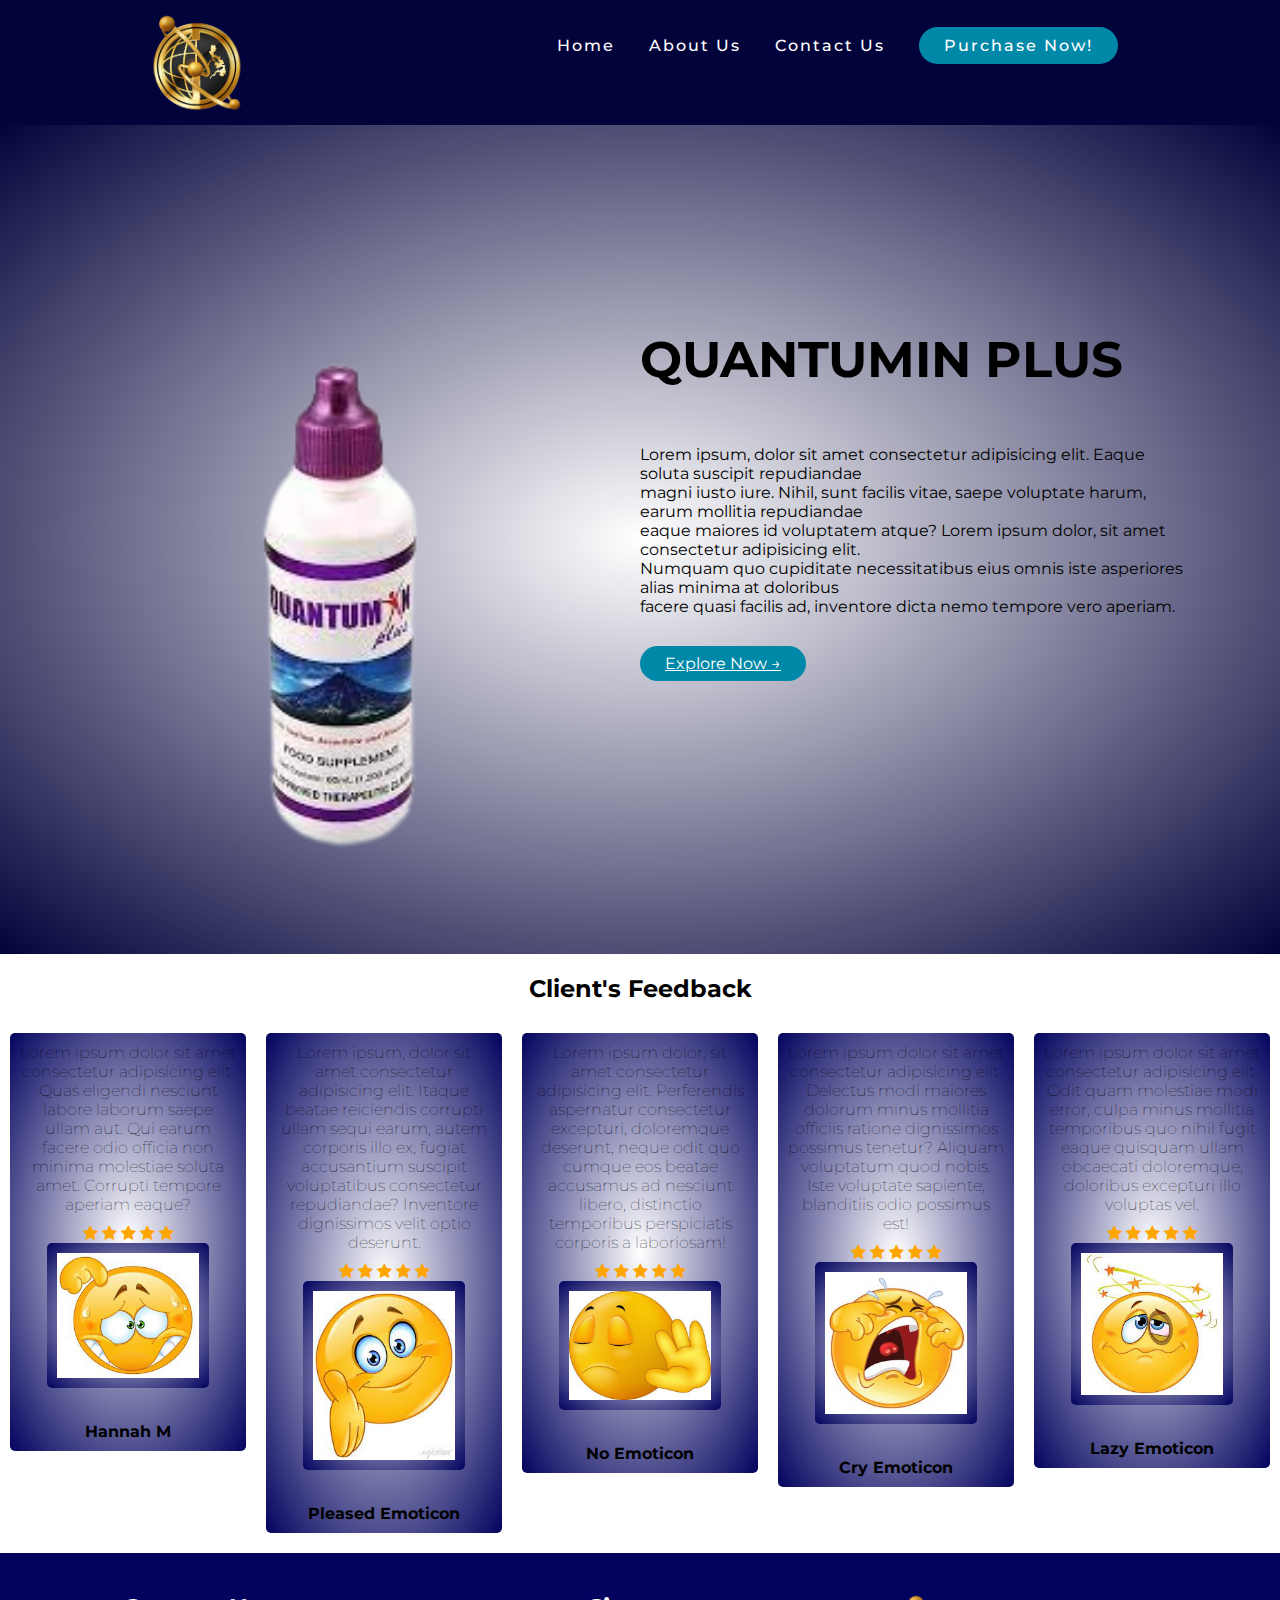
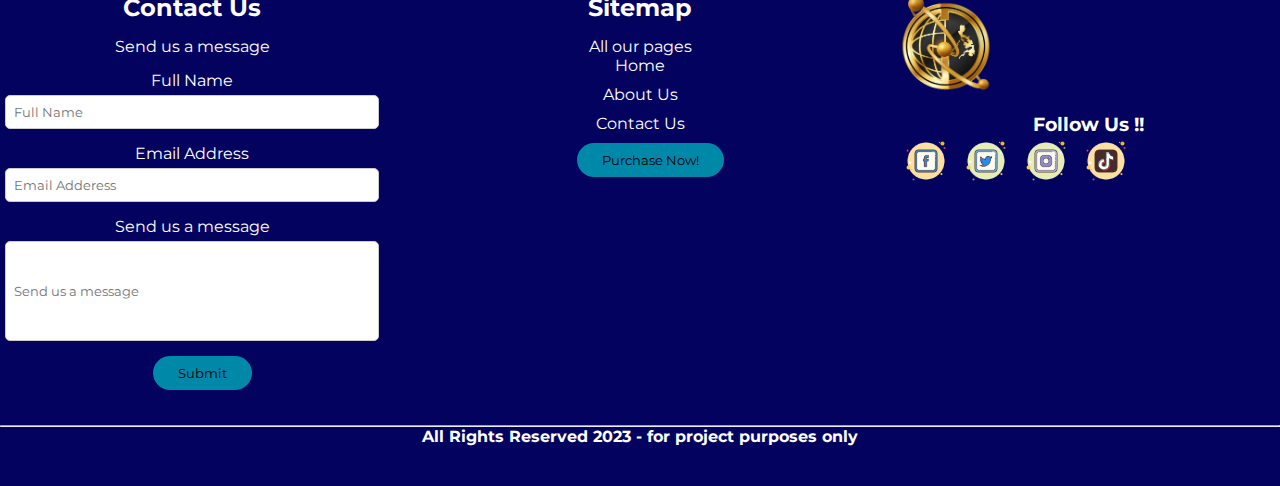
<file: index.html>
<!DOCTYPE html>
<html lang="en">
<head>
    <meta charset="UTF-8">
    <meta name="viewport" content="width=device-width, initial-scale=1.0">
    <title>Landing</title>
    <link rel="stylesheet" href="styles.css">
    <link href="https://fonts.googleapis.com/css2?family=Montserrat:wght@500&family=Poppins:wght@200;300;400;600;700&display=swap" rel="stylesheet">
    <link rel="stylesheet" href="https://cdnjs.cloudflare.com/ajax/libs/font-awesome/4.7.0/css/font-awesome.min.css">
</head>

<body>
    <div class="container">
        <!--HEADER-->
        <header>
            <div class="navbar">
                <div class="logo">
                    <a class="logo" href="#home"><img src="images/Logo.png" alt="Logo-Icon" width="100px"></a>
                </div>

                <div class="MenuItems">
                    <nav class="nav_list" id="home">
                        <div>
                            <ul id="MenuItems">
                                <li><a href="#home">Home</a></li>
                                <li><a href="about.html">About Us</a></li>
                                <li><a href="#contact">Contact Us</a></li>
                                <li><a class="cta" href="#">Purchase Now!</a></li>
                            </ul>
                        </div>
                    </nav>
                </div>
                
            </div>
        </header>

        <!--Featured-->
        <main>        
            <div class="row">
                <div class="col2">
                    <img class="feat" src="images/featured.png" alt="Featured Icon" width="500px">
                </div>
                <div class="col2">
                    <h1>QUANTUMIN PLUS</h1>
                    <p>
                        Lorem ipsum, dolor sit amet consectetur adipisicing elit. Eaque soluta suscipit repudiandae <br> magni iusto iure. Nihil, sunt facilis vitae, saepe voluptate harum, earum mollitia repudiandae <br> eaque maiores id voluptatem atque? Lorem ipsum dolor, sit amet consectetur adipisicing elit. <br> Numquam quo cupiditate necessitatibus eius omnis iste asperiores alias minima at doloribus <br> facere quasi facilis ad, inventore dicta nemo tempore vero aperiam.
                    </p>
                    <a href="" class="btn">Explore Now &#8594;</a>               
                </div>
            </div>
        </main>

        <section>
            <!--Feedbacks-->
            <div class="small-container">
                <div>
                    <h2>Client's Feedback</h2>
                    <div class="row">
                        <div class="col5 feed">
                            <p>Lorem ipsum dolor sit amet consectetur adipisicing elit. Quas eligendi nesciunt labore laborum saepe ullam aut. Qui earum facere odio officia non minima molestiae soluta amet. Corrupti tempore aperiam eaque?</p>
                            <span class="fa fa-star checked"></span>
                            <span class="fa fa-star checked"></span>
                            <span class="fa fa-star checked"></span>
                            <span class="fa fa-star checked"></span>
                            <span class="fa fa-star checked"></span>
                            <img class="col5 feed1" src="images/feed/feed1.jpg" alt="" width="200px">
                            <h4>Hannah M</h4>
                        </div>
                        <div class="col5 feed">
                            <p>Lorem ipsum, dolor sit amet consectetur adipisicing elit. Itaque beatae reiciendis corrupti ullam sequi earum, autem corporis illo ex, fugiat accusantium suscipit voluptatibus consectetur repudiandae? Inventore dignissimos velit optio deserunt.</p>
                            <span class="fa fa-star checked"></span>
                            <span class="fa fa-star checked"></span>
                            <span class="fa fa-star checked"></span>
                            <span class="fa fa-star checked"></span>
                            <span class="fa fa-star checked"></span>
                            <img class="col5 feed2" src="images/feed/feed2.jpg" alt="" width="200px">
                            <h4>Pleased Emoticon</h4>
                        </div>
                        <div class="col5 feed">
                            <p>Lorem ipsum dolor, sit amet consectetur adipisicing elit. Perferendis aspernatur consectetur excepturi, doloremque deserunt, neque odit quo cumque eos beatae accusamus ad nesciunt libero, distinctio temporibus perspiciatis corporis a laboriosam!</p>
                            <span class="fa fa-star checked"></span>
                            <span class="fa fa-star checked"></span>
                            <span class="fa fa-star checked"></span>
                            <span class="fa fa-star checked"></span>
                            <span class="fa fa-star checked"></span>
                            <img class="col5 feed3" src="images/feed/feed3.jpg" alt="" width="200px">
                            <h4>No Emoticon</h4>
                        </div>
                        <div class="col5 feed">
                            <p>Lorem ipsum dolor sit amet consectetur adipisicing elit. Delectus modi maiores dolorum minus mollitia officiis ratione dignissimos possimus tenetur? Aliquam voluptatum quod nobis. Iste voluptate sapiente, blanditiis odio possimus est!</p>
                            <span class="fa fa-star checked"></span>
                            <span class="fa fa-star checked"></span>
                            <span class="fa fa-star checked"></span>
                            <span class="fa fa-star checked"></span>
                            <span class="fa fa-star checked"></span>
                            <img class="col5 feed4" src="images/feed/feed4.jpg" alt="" width="200px">
                            <h4>Cry Emoticon</h4>
                        </div>
                        <div class="col5 feed">
                            <div>
                                <p>Lorem ipsum dolor sit amet consectetur adipisicing elit. Odit quam molestiae modi error, culpa minus mollitia temporibus quo nihil fugit eaque quisquam ullam obcaecati doloremque, doloribus excepturi illo voluptas vel.</p>
                                <span class="fa fa-star checked"></span>
                                <span class="fa fa-star checked"></span>
                                <span class="fa fa-star checked"></span>
                                <span class="fa fa-star checked"></span>
                                <span class="fa fa-star checked"></span>
                            </div>
                            <div>
                                <img class="col5 feed5" src="images/feed/feed5.jpg" alt="" width="200px">
                                <h4>Lazy Emoticon</h4>
                            </div>
                        </div>
                    </div>
                </div>
            </div>
        </section>

        <!--Footer-->
        <footer>
            <div class="row" id="contact">
                <div class="col3">
                    <div class="cont">
                        <h2>Contact Us</h2>
                        <p>Send us a message</p>
                    </div>
        
                    <form id="form" action="#">
                        <div class="name">
                            <label for="Fname">Full Name</label>
                            <input type="text" placeholder="Full Name" required>
                        </div>
            
                        <div class="email">
                            <label for="Email">Email Address</label>
                            <input type="text" placeholder="Email Adderess" required>
                        </div>
            
                        <div class="message">
                            <label for="message">Send us a message</label>
                            <input type="text" placeholder="Send us a message" height="100px" class="message">
                            <a href="#"><button class="cta">Submit</button></a>
                        </div>
                    </form>
                </div>

                <div class="col3 nav_list1">
                    <h2>Sitemap</h2>
                    <p>All our pages</p>
                    <ul>
                        <li><a href="index.html">Home</a></li>
                        <li><a href="about.html">About Us</a></li>
                        <li><a href="#contact">Contact Us</a></li>
                    </ul>
                    <a href="#"><button class="cta">Purchase Now!</button></a>
                </div>

                <div class="col3 logus">
                    <div>
                        <a href="index.html"><img src="images/Logo.png" alt="Logo-Icon" width="100px" class="footlog"></a>
                        <h3>Follow Us !!</h3>
                    </div>
                    <div class="row">
                        <div class="icon">
                            <div class="nav_list2">
                                <a href="https://facebook.com" target="_blank"><img src="images/icons/facebook.png" width="50px"></a>
                            </div>
                            <div class="nav_list2">
                                <a href="https://twitter.com" target="_blank"><img src="images/icons/twitter.png" width="50px"></a>
                            </div>
                            <div class="nav_list2">
                                <a href="https://twitter.com" target="_blank"><img src="images/icons/instagram.png" width="50px"></a>
                            </div>
                            <div class="nav_list2">
                                <a href="https://tiktok.com" target="_blank"><img src="images/icons/tiktok.png" width="50px"></a>
                            </div>
                        </div>
                    </div>
                </div>

                
            </div>
            <hr>
            <h4>All Rights Reserved 2023 - for project purposes only</h4>

        </footer>
    </div>

</body>
</html>
</file>
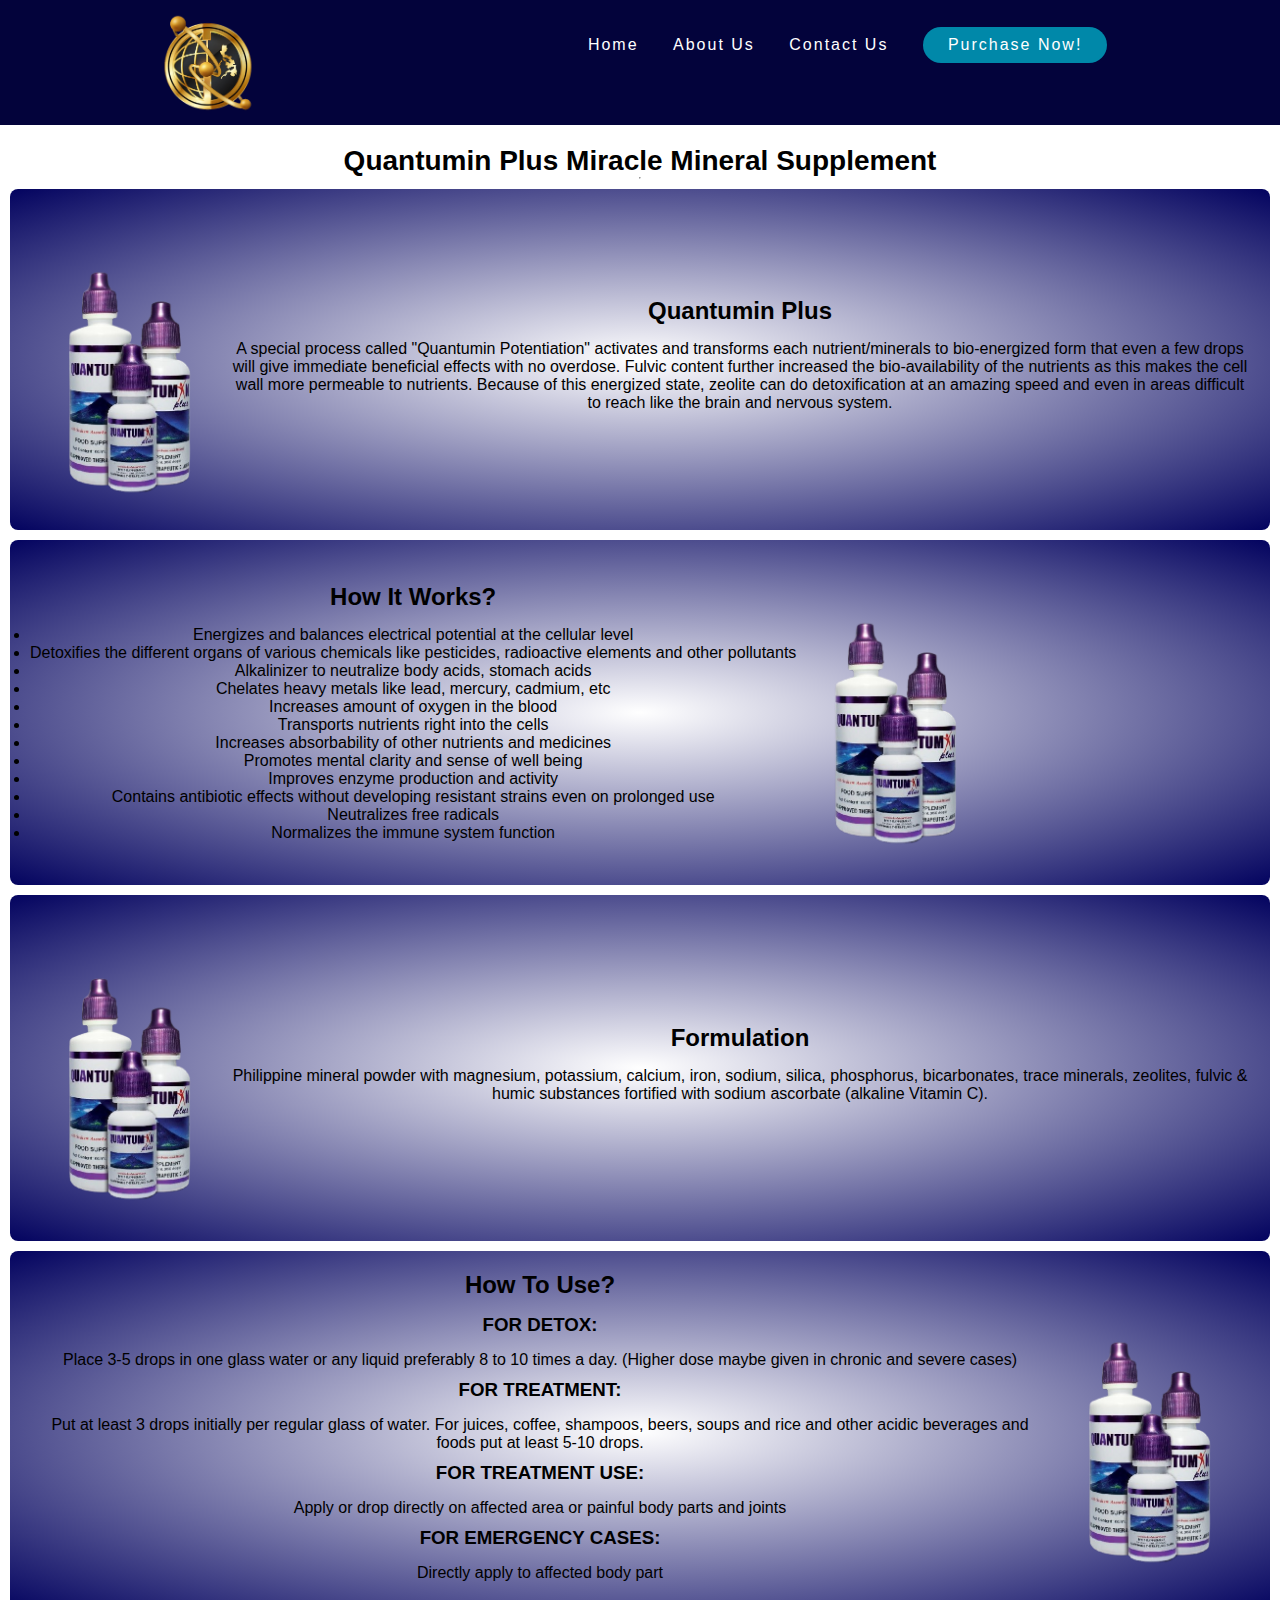
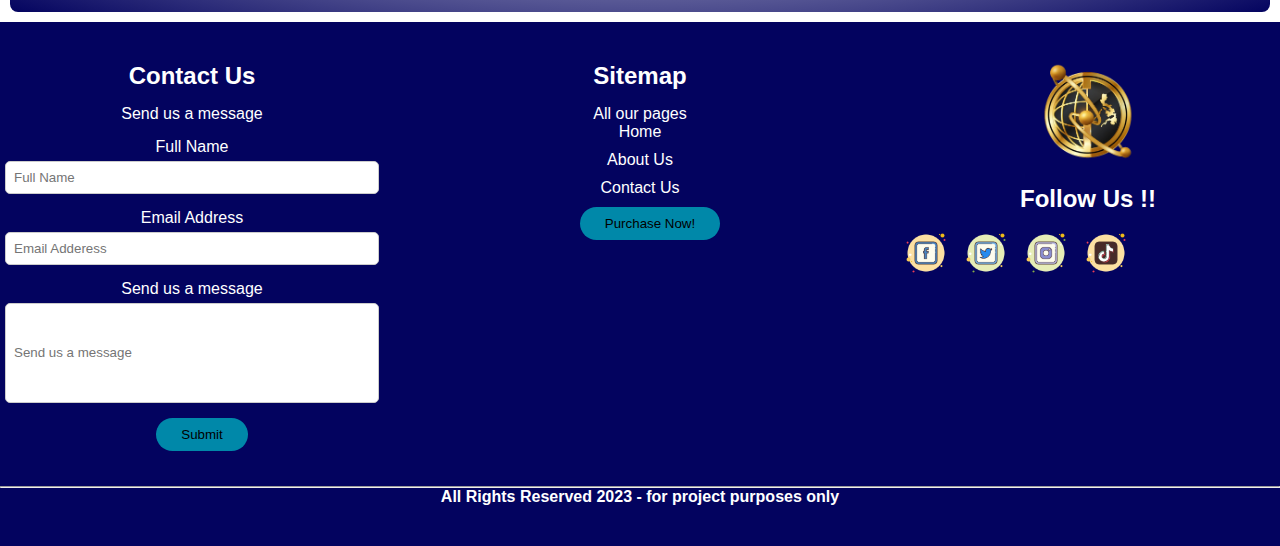
<file: about.html>
<!DOCTYPE html>
<html lang="en">
<head>
    <meta charset="UTF-8">
    <meta name="viewport" content="width=device-width, initial-scale=1.0">
    <title>About Us</title>
    <link rel="stylesheet" href="about.css">
</head>
<body>
    
    <!--Header-->
    <div class="container">
        <!--HEADER-->
        <header>
            <div class="navbar">
                <div class="logo">
                    <a class="logo" href="index.html"><img src="images/Logo.png" alt="Logo-Icon" width="100px"></a>
                </div>

                <div class="MenuItems">
                    <nav class="nav_list" id="home">
                        <div>
                            <ul id="MenuItems">
                                <li><a href="index.html">Home</a></li>
                                <li><a href="about.html">About Us</a></li>
                                <li><a href="#contact">Contact Us</a></li>
                                <li><a class="cta" href="#">Purchase Now!</a></li>
                            </ul>
                        </div>
                    </nav>
                </div>
                
            </div>
        </header>

        <!--Main-->
        <main>
            <h1>Quantumin Plus Miracle Mineral Supplement</h1>
            <hr>
            <div class="main-wrap">
                <div class="row4">
                    <div class="col2">
                        <img src="/images/about/feat1.png" alt="Featured1" width="200px">
                        <div>
                            <h2>Quantumin Plus</h2>
                            <p>A special process called "Quantumin Potentiation" activates and transforms each nutrient/minerals to bio-energized form that even a few drops will give immediate beneficial effects with no overdose. Fulvic content further increased the bio-availability of the nutrients as this makes the cell wall more permeable to nutrients. Because of this energized state, zeolite can do detoxification at an amazing speed and even in areas difficult to reach like the brain and nervous system.</p>
                        </div>
                    </div>
    
                    <div class="col2">
                        <div>
                            <h2>How It Works?</h2>
                        <ul>
                            <li>Energizes and balances electrical potential at the cellular level</li>
                            <li>Detoxifies the different organs of various chemicals like pesticides, radioactive elements and other pollutants</li>
                            <li>Alkalinizer to neutralize body acids, stomach acids</li>
                            <li>Chelates heavy metals like lead, mercury, cadmium, etc</li>
                            <li>Increases amount of oxygen in the blood</li>
                            <li>Transports nutrients right into the cells</li>
                            <li>Increases absorbability of other nutrients and medicines</li>
                            <li>Promotes mental clarity and sense of well being</li>
                            <li>Improves enzyme production and activity</li>
                            <li>Contains antibiotic effects without developing resistant strains even on prolonged use</li>
                            <li>Neutralizes free radicals</li>
                            <li>Normalizes the immune system function</li>
                        </ul>
                        </div>
                        <div>
                            <img src="/images/about/feat1.png" alt="Featured2" width="200px">
                        </div>
                    </div>
    
                    <div class="col2">
                        <div>
                            <img src="/images/about/feat1.png" alt="Featured3" width="200px">
                        </div>
                        <div>
                            <h2>Formulation</h2>
                            <p>Philippine mineral powder with magnesium, potassium, calcium, iron, sodium, silica, phosphorus, bicarbonates, trace minerals, zeolites, fulvic & humic substances fortified with sodium ascorbate (alkaline Vitamin C).</p>
                        </div>
                    </div>
    
                    <div class="col2 use">
                        <div>
                            <h2>How To Use?</h2>
    
                            <h3>FOR DETOX:</h3>
                            <p>Place 3-5 drops in one glass water or any liquid preferably 8 to 10 times a day. (Higher dose maybe given in chronic and severe cases)</p>
    
                            <h3>FOR TREATMENT:</h3>
                            <p>Put at least 3 drops initially per regular glass of water. For juices, coffee, shampoos, beers, soups and rice and other acidic beverages and foods put at least 5-10 drops.</p>
    
                            <h3>FOR TREATMENT USE:</h3>
                            <p>Apply or drop directly on affected area or painful body parts and joints</p>
    
                            <h3>FOR EMERGENCY CASES:</h3>
                            <p>Directly apply to affected body part</p>
                        </div>
                        <div>
                            <img src="/images/about/feat1.png" alt="Featured4" width="200px">
                        </div>
                    </div>
                </div>
            </div>
        </main>

        <!--Footer-->
        <footer>
            <div class="row" id="contact">
                <div class="col3">
                    <div class="cont">
                        <h2>Contact Us</h2>
                        <p>Send us a message</p>
                    </div>
        
                    <form id="form" action="#">
                        <div class="name">
                            <label for="Fname">Full Name</label>
                            <input type="text" placeholder="Full Name" required>
                        </div>
            
                        <div class="email">
                            <label for="Email">Email Address</label>
                            <input type="text" placeholder="Email Adderess" required>
                        </div>
            
                        <div class="message">
                            <label for="message">Send us a message</label>
                            <input type="text" placeholder="Send us a message" height="100px" class="message">
                            <a href="#"><button class="cta">Submit</button></a>
                        </div>
                    </form>
                </div>

                <div class="col3 nav_list1">
                    <h2>Sitemap</h2>
                    <p>All our pages</p>
                    <ul>
                        <li><a href="index.html">Home</a></li>
                        <li><a href="#about">About Us</a></li>
                        <li><a href="#contact">Contact Us</a></li>
                    </ul>
                    <a href="#"><button class="cta">Purchase Now!</button></a>
                </div>

                <div class="col3">
                    <div>
                        <a href="index.html"><img src="images/Logo.png" alt="Logo-Icon" width="100px" class="footlog"></a>
                        <h2>Follow Us !!</h2>
                    </div>
                    <div class="row">
                        <div class="icon">
                            <div class="nav_list2">
                                <a href="https://facebook.com" target="_blank"><img src="images/icons/facebook.png" width="50px"></a>
                            </div>
                            <div class="nav_list2">
                                <a href="https://twitter.com" target="_blank"><img src="images/icons/twitter.png" width="50px"></a>
                            </div>
                            <div class="nav_list2">
                                <a href="https://twitter.com" target="_blank"><img src="images/icons/instagram.png" width="50px"></a>
                            </div>
                            <div class="nav_list2">
                                <a href="https://tiktok.com" target="_blank"><img src="images/icons/tiktok.png" width="50px"></a>
                            </div>
                        </div>
                    </div>
                </div>

                
            </div>
            <hr> 
            <h4>All Rights Reserved 2023 - for project purposes only</h4>

        </footer>
    </div>

</body>
</html>
</file>
<file: styles.css>
* {
  margin: 0;
  padding: 0;
  box-sizing: border-box;
  font-family: 'Montserrat', sans-serif;
  scroll-behavior: smooth;
}

/* ----- Header ----- */
header {
  background-color: rgb(3, 3, 59);
  padding: 20px 0 20px;
  height: 125px;

}

.navbar {
  display: flex;
  justify-content: space-around;
  align-items: center;
  height: 50px;
}

.navbar img {
  padding-top: 40px;
}

#MenuItems {
  padding: 0;
  margin: 0;
  list-style: none;
}

#MenuItems .cta {
  display: flex;
  align-items: center;
}

#MenuItems li {
  display: inline-block;
}

#MenuItems li a {
  margin: 0 15px;
  text-decoration: none;
  color: #fff;
  letter-spacing: 2px;
  font-weight: 500;
  transition: color 0.6s;
}

#MenuItems li a:hover {
  color: #0088a9;
}

.cta {
  margin-left: 20px;
  padding: 9px 25px;
  background-color: rgba(0, 136, 169, 1);
  border: none;
  border-radius: 50px;
  cursor: pointer;
  transition: all 0.3s ease;
}

.cta:hover {
  background-color: rgb(37, 0, 169);
}

/*-----MAIN-----*/
main {
  background: radial-gradient(#fff, rgb(3, 3, 59));
  padding: 20vh 10vh 5vh;
}

.row {
  display: flex;
  justify-content: space-around;
  align-items: center;
}

.col2 {
  flex-basis: 50%;
  min-width: 30px;
}

.col2 h1 {
  margin: 25px 0;
  line-height: 60px;
  padding-bottom: 30px;
  font-size: 50px;
}

.col2 img {
  max-width: 100%;
  padding: 50px 0;
  align-items: center;
}

.btn {
  display: inline-block;
  background-color: rgba(0, 136, 169, 1);
  color: #fff;
  padding: 8px 25px;
  margin: 30px 0;
  border-radius: 30px;
  transition: background 0.5s;
}

.btn:hover {
  background: rgb(37, 0, 169);
}

/*-----FEEDBACKS----*/

.small-container {
  margin-top: 20px;
}

.small-container h2 {
  text-align: center;
  margin-bottom: 30px;
}

.row {
  display: flex;
  flex-wrap: wrap;
}

.col5 {
  width: calc(20% - 20px);
  height: fit-content;
  font-weight: 100;
  margin: 0 10px;
  box-sizing: border-box;
  padding: 10px;
  background: radial-gradient(#fff, rgb(3, 3, 95));
  border-radius: 5px;
  text-align: center;
  margin-bottom: 20px;
  transition: 1.2s ease;
}

.col5:hover {
  transform: translateY(-10px);
}

.col5 p {
  margin-bottom: 10px;
}

.col5 h4 {
  margin-top: 10px;
  font-size: 1em;
}

.col5 img {
  width: 75%;
}

.checked {
  color: orange;
}

/*-----Footer-----*/
footer {
  background-color:  rgb(3, 3, 95);
  color: #fff;
  padding: 40px 0;
  text-align: center;
}

.row {
  display: flex;
  justify-content: space-between;
  align-items: flex-start;
  flex-wrap: wrap;
}

.col3 {
  width: 30%;
  margin-bottom: 20px;
}

.col3 h2 {
  font-size: 1.5em;
  margin-bottom: 15px;
}

form {
  margin-top: 15px;
}

form .name,
form .email,
form .message {
  margin-bottom: 15px;
}

form label {
  display: block;
  margin-bottom: 5px;
}

form input[type="text"],
form input[type="email"],
form input[type="text"].message {
  width: calc(100% - 10px);
  padding: 8px;
  border-radius: 5px;
  border: 1px solid #ccc;
}

form input[type="text"].message {
  height: 100px;
}

.nav_list1 ul {
  list-style: none;
  padding: 0;
  margin: 0;
}

.nav_list1 ul li {
  margin-bottom: 10px;
}

.nav_list1 ul li a {
  color: #fff;
  text-decoration: none;
  transition: color 0.3s ease;
}

.nav_list1 ul li a:hover {
  color: #0088a9;
}

.col3 .footlog {
  display: block;
  margin-bottom: 20px;
  justify-content: center;
  align-content: center;
}

.col3 h3 {
  justify-content: center;
  align-items: center;
  align-content: center;
}

.col3 h2 {
  justify-content: center;
  align-items: center;
  align-content: center;
}

.col3 h2:nth-of-type(2) {
  margin-top: 20px;
}

.icon {
  display: flex;
  justify-content: center;
  align-items: center;
}

.icon .nav_list2 {
  margin: 0 5px;
}

.icon .nav_list2 a {
  text-decoration: none;
}

  /* Responsive adjustments for smaller screens */

  @media (max-width: 768px) {
    .col5 {
      width: calc(50% - 20px);
      margin-bottom: 20px;
    }
  }
  
  @media (max-width: 480px) {
    .col5 {
      width: 100%;
    }
  }
</file>
<file: about.css>
* {
    margin: 0;
    padding: 0;
    box-sizing: border-box;
    font-family: 'Montserrat', sans-serif;
    scroll-behavior: smooth;
  }
  
  /* ----- Header ----- */
  header {
    background-color: rgb(3, 3, 59);
    padding: 20px 0 20px;
    height: 125px;
  
  }
  
  .navbar {
    display: flex;
    justify-content: space-around;
    align-items: center;
    height: 50px;
  }
  
  .navbar img {
    padding-top: 40px;
  }
  
  #MenuItems {
    padding: 0;
    margin: 0;
    list-style: none;
  }
  
  #MenuItems .cta {
    display: flex;
    align-items: center;
  }
  
  #MenuItems li {
    display: inline-block;
  }
  
  #MenuItems li a {
    margin: 0 15px;
    text-decoration: none;
    color: #fff;
    letter-spacing: 2px;
    font-weight: 500;
    transition: color 0.6s;
  }
  
  #MenuItems li a:hover {
    color: #0088a9;
  }
  
  .cta {
    margin-left: 20px;
    padding: 9px 25px;
    background-color: rgba(0, 136, 169, 1);
    border: none;
    border-radius: 50px;
    cursor: pointer;
    transition: all 0.3s ease;
  }
  
  .cta:hover {
    background-color: rgb(37, 0, 169);
  }

/*------Main------*/
main {
    display: flex;
    flex-direction: column;
    align-items: center;
    text-align: center;
  }
  
  main h1 {
    margin-top: 20px;
    font-size: 28px;
  }

  main h2,
  main h3 {
    margin-bottom: 15px;
  }
  
  main p {
    margin-bottom: 10px;
  }

  main ul li {
    justify-content: center;
    align-items: center;
    text-decoration: bullet;
  }
  
  .col2 {
    display: flex;
    align-items: center;
    background: radial-gradient(#fff, rgb(3, 3, 95));
    margin: 10px;
    padding: 20px;
    border-radius: 8px;
    transition: transform 1.2s ease;
  }
  
  .col2:hover {
    transform: translateY(-10px);
  }
  
  .col2 img {
    width: 200px;
    height: auto;
  }
  
/*------Footer-----*/
footer {
    background-color:  rgb(3, 3, 95);
    color: #fff;
    padding: 40px 0;
    text-align: center;
    align-content: center;
    justify-content: center;
  }
  
  .row {
    display: flex;
    justify-content: space-between;
    align-items: flex-start;
    flex-wrap: wrap;
  }
  
  .col3 {
    width: 30%;
    margin-bottom: 20px;
  }
  
  .col3 h2 {
    font-size: 1.5em;
    margin-bottom: 15px;
  }
  
  form {
    margin-top: 15px;
  }
  
  form .name,
  form .email,
  form .message {
    margin-bottom: 15px;
  }
  
  form label {
    display: block;
    margin-bottom: 5px;
  }
  
  form input[type="text"],
  form input[type="email"],
  form input[type="text"].message {
    width: calc(100% - 10px);
    padding: 8px;
    border-radius: 5px;
    border: 1px solid #ccc;
  }
  
  form input[type="text"].message {
    height: 100px;
  }
  
  .nav_list1 ul {
    list-style: none;
    padding: 0;
    margin: 0;
  }
  
  .nav_list1 ul li {
    margin-bottom: 10px;
  }
  
  .nav_list1 ul li a {
    color: #fff;
    text-decoration: none;
    transition: color 0.3s ease;
  }
  
  .nav_list1 ul li a:hover {
    color: #0088a9;
  }
  
  .col3 .footlog {
    margin-bottom: 20px;
    justify-content: center;
    align-content: center;
  }
  
  .col3 h3 {
    justify-content: center;
    align-items: center;
    align-content: center;
  }
  
  .col3 h2 {
    justify-content: center;
    align-items: center;
    align-content: center;
  }
  
  .col3 h2:nth-of-type(2) {
    margin-top: 20px;
  }
  
  .icon {
    display: flex;
    justify-content: center;
    align-items: center;
  }
  
  .icon .nav_list2 {
    margin: 0 5px;
  }
  
  .icon .nav_list2 a {
    text-decoration: none;
  }
</file>
